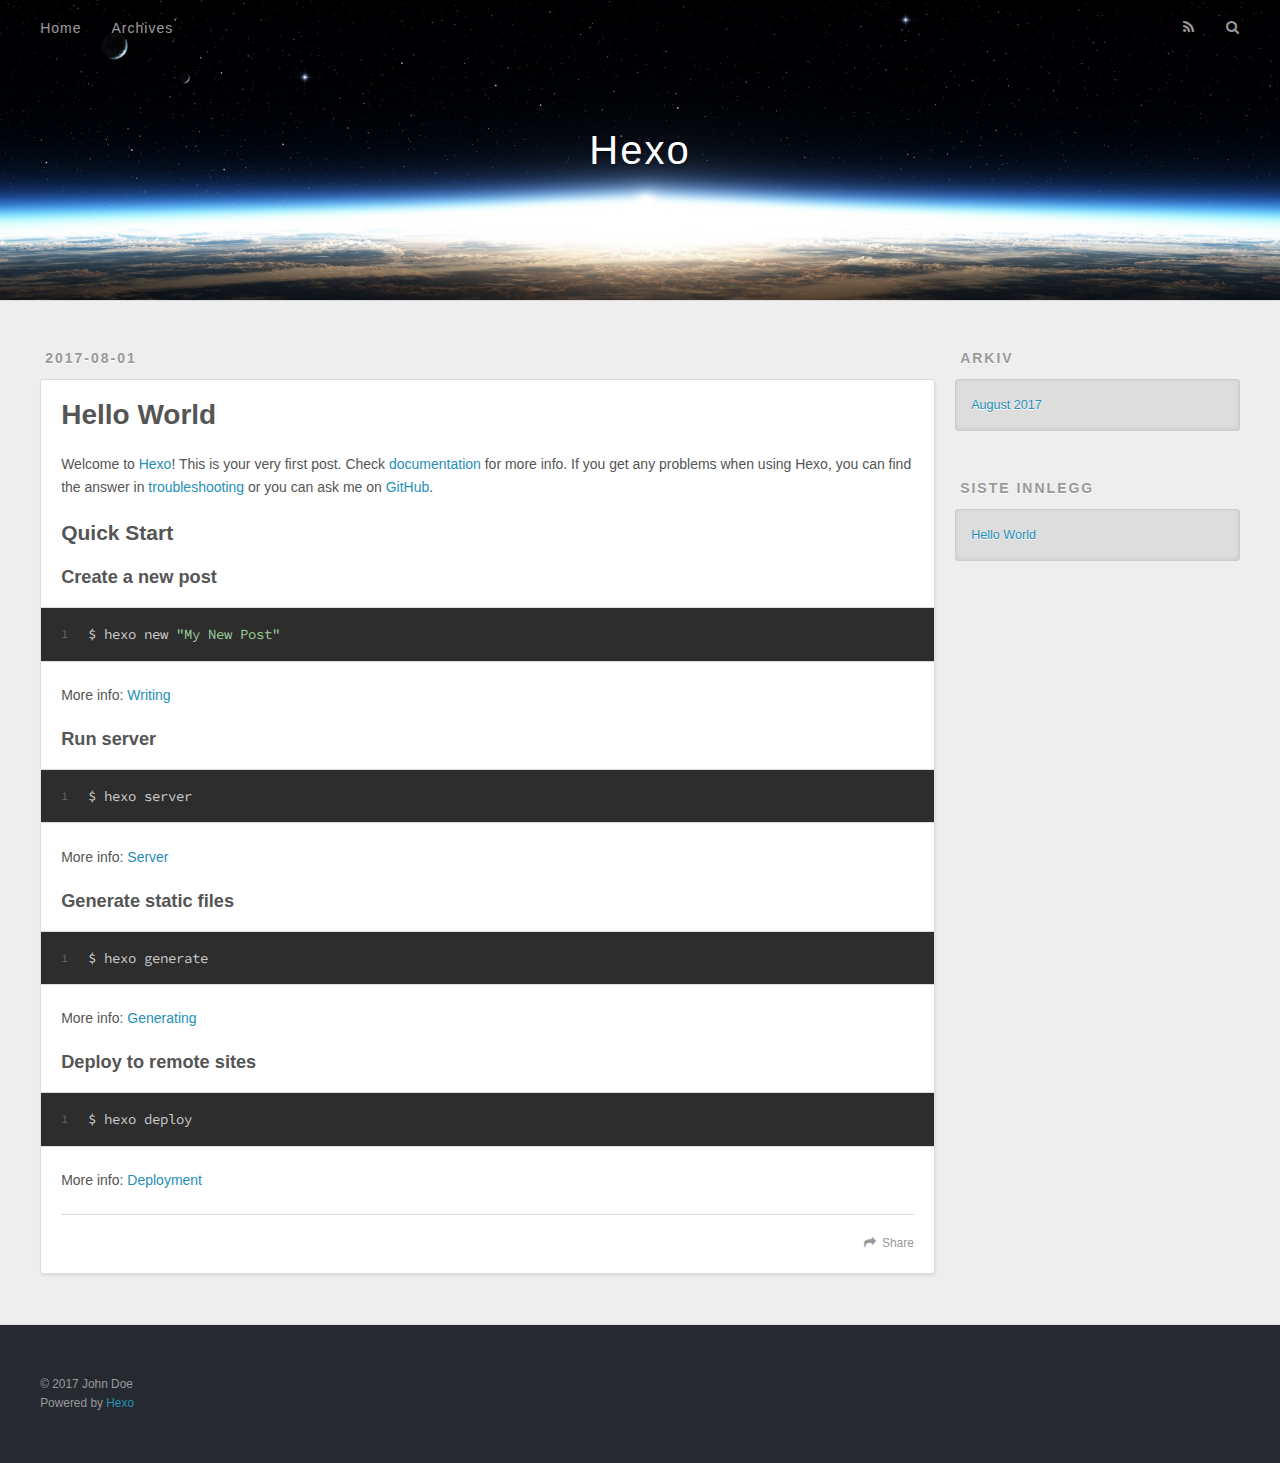
<file: index.html>
<!DOCTYPE html>
<html>
<head>
  <meta charset="utf-8">
  
  <title>Hexo</title>
  <meta name="viewport" content="width=device-width, initial-scale=1, maximum-scale=1">
  <meta property="og:type" content="website">
<meta property="og:title" content="Hexo">
<meta property="og:url" content="https://zhangfan12.github.io/myHomePage/index.html">
<meta property="og:site_name" content="Hexo">
<meta name="twitter:card" content="summary">
<meta name="twitter:title" content="Hexo">
  
    <link rel="alternate" href="/atom.xml" title="Hexo" type="application/atom+xml">
  
  
    <link rel="icon" href="/favicon.png">
  
  
    <link href="//fonts.googleapis.com/css?family=Source+Code+Pro" rel="stylesheet" type="text/css">
  
  <link rel="stylesheet" href="/css/style.css">
  

</head>

<body>
  <div id="container">
    <div id="wrap">
      <header id="header">
  <div id="banner"></div>
  <div id="header-outer" class="outer">
    <div id="header-title" class="inner">
      <h1 id="logo-wrap">
        <a href="/" id="logo">Hexo</a>
      </h1>
      
    </div>
    <div id="header-inner" class="inner">
      <nav id="main-nav">
        <a id="main-nav-toggle" class="nav-icon"></a>
        
          <a class="main-nav-link" href="/">Home</a>
        
          <a class="main-nav-link" href="/archives">Archives</a>
        
      </nav>
      <nav id="sub-nav">
        
          <a id="nav-rss-link" class="nav-icon" href="/atom.xml" title="RSS Feed"></a>
        
        <a id="nav-search-btn" class="nav-icon" title="Søk"></a>
      </nav>
      <div id="search-form-wrap">
        <form action="//google.com/search" method="get" accept-charset="UTF-8" class="search-form"><input type="search" name="q" class="search-form-input" placeholder="Search"><button type="submit" class="search-form-submit">&#xF002;</button><input type="hidden" name="sitesearch" value="https://zhangfan12.github.io/myHomePage"></form>
      </div>
    </div>
  </div>
</header>
      <div class="outer">
        <section id="main">
  
    <article id="post-hello-world" class="article article-type-post" itemscope itemprop="blogPost">
  <div class="article-meta">
    <a href="/2017/08/01/hello-world/" class="article-date">
  <time datetime="2017-08-01T09:31:12.918Z" itemprop="datePublished">2017-08-01</time>
</a>
    
  </div>
  <div class="article-inner">
    
    
      <header class="article-header">
        
  
    <h1 itemprop="name">
      <a class="article-title" href="/2017/08/01/hello-world/">Hello World</a>
    </h1>
  

      </header>
    
    <div class="article-entry" itemprop="articleBody">
      
        <p>Welcome to <a href="https://hexo.io/" target="_blank" rel="external">Hexo</a>! This is your very first post. Check <a href="https://hexo.io/docs/" target="_blank" rel="external">documentation</a> for more info. If you get any problems when using Hexo, you can find the answer in <a href="https://hexo.io/docs/troubleshooting.html" target="_blank" rel="external">troubleshooting</a> or you can ask me on <a href="https://github.com/hexojs/hexo/issues" target="_blank" rel="external">GitHub</a>.</p>
<h2 id="Quick-Start"><a href="#Quick-Start" class="headerlink" title="Quick Start"></a>Quick Start</h2><h3 id="Create-a-new-post"><a href="#Create-a-new-post" class="headerlink" title="Create a new post"></a>Create a new post</h3><figure class="highlight bash"><table><tr><td class="gutter"><pre><div class="line">1</div></pre></td><td class="code"><pre><div class="line">$ hexo new <span class="string">"My New Post"</span></div></pre></td></tr></table></figure>
<p>More info: <a href="https://hexo.io/docs/writing.html" target="_blank" rel="external">Writing</a></p>
<h3 id="Run-server"><a href="#Run-server" class="headerlink" title="Run server"></a>Run server</h3><figure class="highlight bash"><table><tr><td class="gutter"><pre><div class="line">1</div></pre></td><td class="code"><pre><div class="line">$ hexo server</div></pre></td></tr></table></figure>
<p>More info: <a href="https://hexo.io/docs/server.html" target="_blank" rel="external">Server</a></p>
<h3 id="Generate-static-files"><a href="#Generate-static-files" class="headerlink" title="Generate static files"></a>Generate static files</h3><figure class="highlight bash"><table><tr><td class="gutter"><pre><div class="line">1</div></pre></td><td class="code"><pre><div class="line">$ hexo generate</div></pre></td></tr></table></figure>
<p>More info: <a href="https://hexo.io/docs/generating.html" target="_blank" rel="external">Generating</a></p>
<h3 id="Deploy-to-remote-sites"><a href="#Deploy-to-remote-sites" class="headerlink" title="Deploy to remote sites"></a>Deploy to remote sites</h3><figure class="highlight bash"><table><tr><td class="gutter"><pre><div class="line">1</div></pre></td><td class="code"><pre><div class="line">$ hexo deploy</div></pre></td></tr></table></figure>
<p>More info: <a href="https://hexo.io/docs/deployment.html" target="_blank" rel="external">Deployment</a></p>

      
    </div>
    <footer class="article-footer">
      <a data-url="https://zhangfan12.github.io/myHomePage/2017/08/01/hello-world/" data-id="cj5tdzfcc0000r0m8jc2j3sjh" class="article-share-link">Share</a>
      
      
    </footer>
  </div>
  
</article>


  

</section>
        
          <aside id="sidebar">
  
    

  
    

  
    
  
    
  <div class="widget-wrap">
    <h3 class="widget-title">Arkiv</h3>
    <div class="widget">
      <ul class="archive-list"><li class="archive-list-item"><a class="archive-list-link" href="/archives/2017/08/">August 2017</a></li></ul>
    </div>
  </div>


  
    
  <div class="widget-wrap">
    <h3 class="widget-title">Siste innlegg</h3>
    <div class="widget">
      <ul>
        
          <li>
            <a href="/2017/08/01/hello-world/">Hello World</a>
          </li>
        
      </ul>
    </div>
  </div>

  
</aside>
        
      </div>
      <footer id="footer">
  
  <div class="outer">
    <div id="footer-info" class="inner">
      &copy; 2017 John Doe<br>
      Powered by <a href="http://hexo.io/" target="_blank">Hexo</a>
    </div>
  </div>
</footer>
    </div>
    <nav id="mobile-nav">
  
    <a href="/" class="mobile-nav-link">Home</a>
  
    <a href="/archives" class="mobile-nav-link">Archives</a>
  
</nav>
    

<script src="//ajax.googleapis.com/ajax/libs/jquery/2.0.3/jquery.min.js"></script>


  <link rel="stylesheet" href="/fancybox/jquery.fancybox.css">
  <script src="/fancybox/jquery.fancybox.pack.js"></script>


<script src="/js/script.js"></script>

  </div>
</body>
</html>
</file>
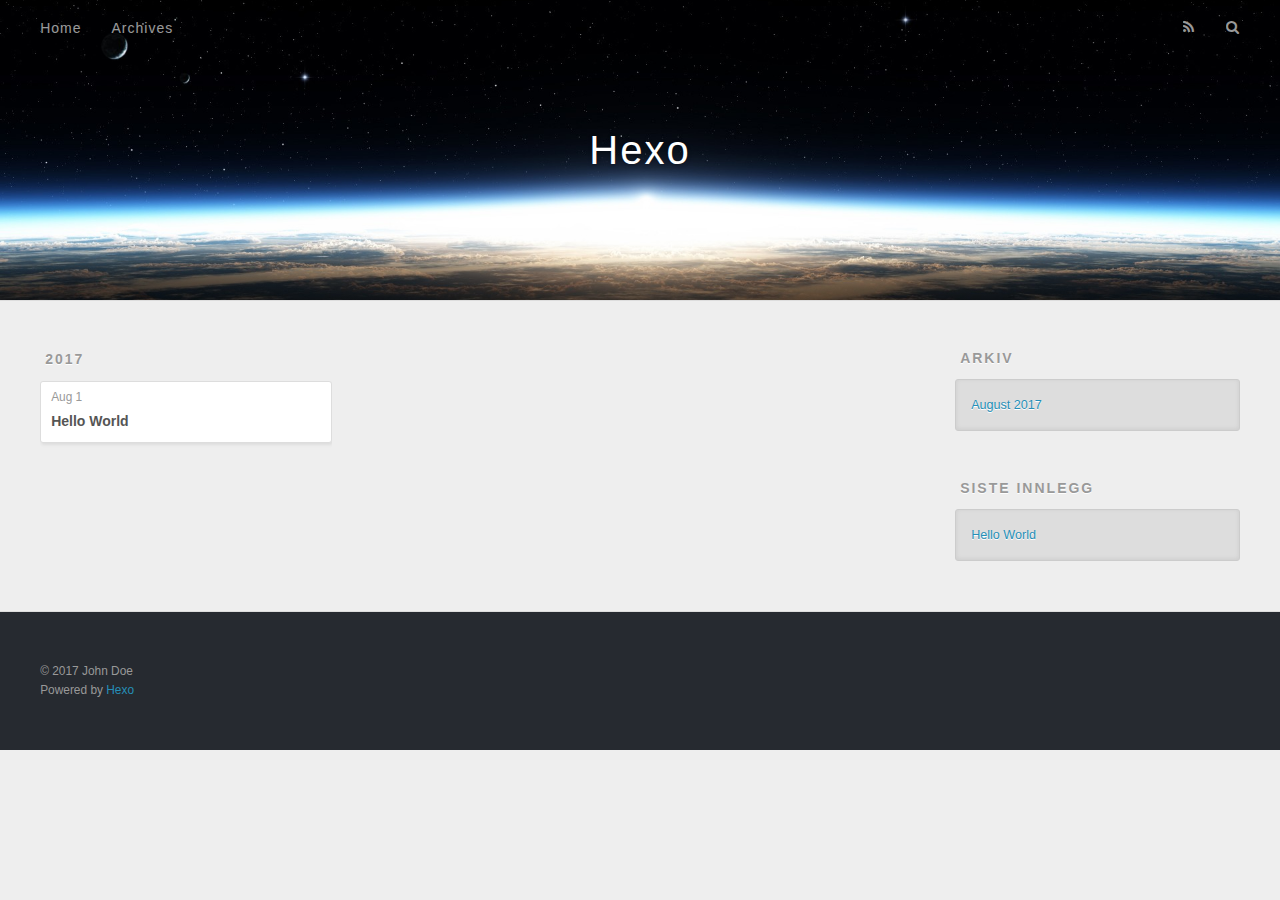
<file: archives/index.html>
<!DOCTYPE html>
<html>
<head>
  <meta charset="utf-8">
  
  <title>Arkiv | Hexo</title>
  <meta name="viewport" content="width=device-width, initial-scale=1, maximum-scale=1">
  <meta property="og:type" content="website">
<meta property="og:title" content="Hexo">
<meta property="og:url" content="https://zhangfan12.github.io/myHomePage/archives/index.html">
<meta property="og:site_name" content="Hexo">
<meta name="twitter:card" content="summary">
<meta name="twitter:title" content="Hexo">
  
    <link rel="alternate" href="/atom.xml" title="Hexo" type="application/atom+xml">
  
  
    <link rel="icon" href="/favicon.png">
  
  
    <link href="//fonts.googleapis.com/css?family=Source+Code+Pro" rel="stylesheet" type="text/css">
  
  <link rel="stylesheet" href="/css/style.css">
  

</head>

<body>
  <div id="container">
    <div id="wrap">
      <header id="header">
  <div id="banner"></div>
  <div id="header-outer" class="outer">
    <div id="header-title" class="inner">
      <h1 id="logo-wrap">
        <a href="/" id="logo">Hexo</a>
      </h1>
      
    </div>
    <div id="header-inner" class="inner">
      <nav id="main-nav">
        <a id="main-nav-toggle" class="nav-icon"></a>
        
          <a class="main-nav-link" href="/">Home</a>
        
          <a class="main-nav-link" href="/archives">Archives</a>
        
      </nav>
      <nav id="sub-nav">
        
          <a id="nav-rss-link" class="nav-icon" href="/atom.xml" title="RSS Feed"></a>
        
        <a id="nav-search-btn" class="nav-icon" title="Søk"></a>
      </nav>
      <div id="search-form-wrap">
        <form action="//google.com/search" method="get" accept-charset="UTF-8" class="search-form"><input type="search" name="q" class="search-form-input" placeholder="Search"><button type="submit" class="search-form-submit">&#xF002;</button><input type="hidden" name="sitesearch" value="https://zhangfan12.github.io/myHomePage"></form>
      </div>
    </div>
  </div>
</header>
      <div class="outer">
        <section id="main">
  
  
    
    
      
      
      <section class="archives-wrap">
        <div class="archive-year-wrap">
          <a href="/archives/2017" class="archive-year">2017</a>
        </div>
        <div class="archives">
    
    <article class="archive-article archive-type-post">
  <div class="archive-article-inner">
    <header class="archive-article-header">
      <a href="/2017/08/01/hello-world/" class="archive-article-date">
  <time datetime="2017-08-01T09:31:12.918Z" itemprop="datePublished">Aug 1</time>
</a>
      
  
    <h1 itemprop="name">
      <a class="archive-article-title" href="/2017/08/01/hello-world/">Hello World</a>
    </h1>
  

    </header>
  </div>
</article>
  
  
    </div></section>
  

</section>
        
          <aside id="sidebar">
  
    

  
    

  
    
  
    
  <div class="widget-wrap">
    <h3 class="widget-title">Arkiv</h3>
    <div class="widget">
      <ul class="archive-list"><li class="archive-list-item"><a class="archive-list-link" href="/archives/2017/08/">August 2017</a></li></ul>
    </div>
  </div>


  
    
  <div class="widget-wrap">
    <h3 class="widget-title">Siste innlegg</h3>
    <div class="widget">
      <ul>
        
          <li>
            <a href="/2017/08/01/hello-world/">Hello World</a>
          </li>
        
      </ul>
    </div>
  </div>

  
</aside>
        
      </div>
      <footer id="footer">
  
  <div class="outer">
    <div id="footer-info" class="inner">
      &copy; 2017 John Doe<br>
      Powered by <a href="http://hexo.io/" target="_blank">Hexo</a>
    </div>
  </div>
</footer>
    </div>
    <nav id="mobile-nav">
  
    <a href="/" class="mobile-nav-link">Home</a>
  
    <a href="/archives" class="mobile-nav-link">Archives</a>
  
</nav>
    

<script src="//ajax.googleapis.com/ajax/libs/jquery/2.0.3/jquery.min.js"></script>


  <link rel="stylesheet" href="/fancybox/jquery.fancybox.css">
  <script src="/fancybox/jquery.fancybox.pack.js"></script>


<script src="/js/script.js"></script>

  </div>
</body>
</html>
</file>
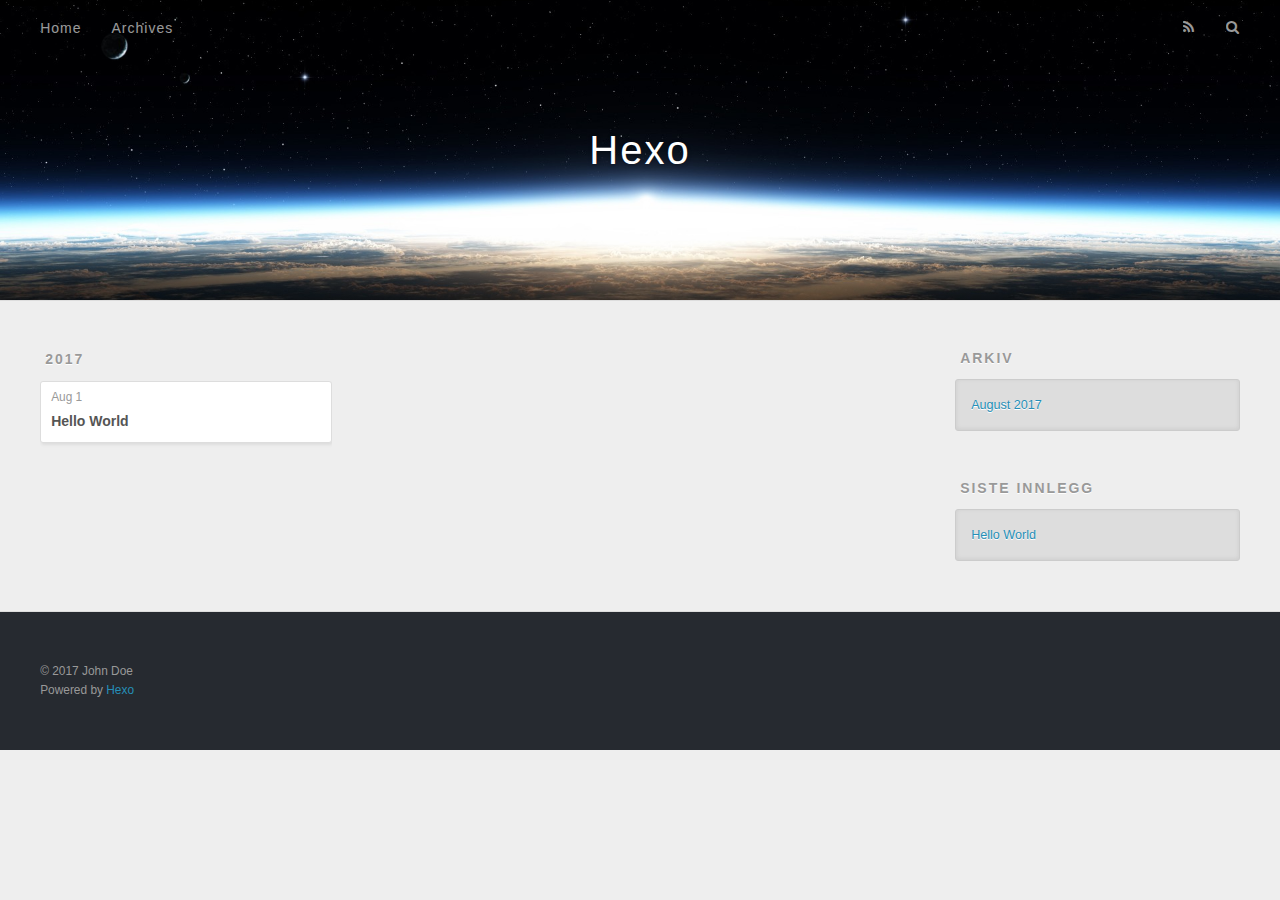
<file: archives/2017/index.html>
<!DOCTYPE html>
<html>
<head>
  <meta charset="utf-8">
  
  <title>Arkiv: 2017 | Hexo</title>
  <meta name="viewport" content="width=device-width, initial-scale=1, maximum-scale=1">
  <meta property="og:type" content="website">
<meta property="og:title" content="Hexo">
<meta property="og:url" content="https://zhangfan12.github.io/myHomePage/archives/2017/index.html">
<meta property="og:site_name" content="Hexo">
<meta name="twitter:card" content="summary">
<meta name="twitter:title" content="Hexo">
  
    <link rel="alternate" href="/atom.xml" title="Hexo" type="application/atom+xml">
  
  
    <link rel="icon" href="/favicon.png">
  
  
    <link href="//fonts.googleapis.com/css?family=Source+Code+Pro" rel="stylesheet" type="text/css">
  
  <link rel="stylesheet" href="/css/style.css">
  

</head>

<body>
  <div id="container">
    <div id="wrap">
      <header id="header">
  <div id="banner"></div>
  <div id="header-outer" class="outer">
    <div id="header-title" class="inner">
      <h1 id="logo-wrap">
        <a href="/" id="logo">Hexo</a>
      </h1>
      
    </div>
    <div id="header-inner" class="inner">
      <nav id="main-nav">
        <a id="main-nav-toggle" class="nav-icon"></a>
        
          <a class="main-nav-link" href="/">Home</a>
        
          <a class="main-nav-link" href="/archives">Archives</a>
        
      </nav>
      <nav id="sub-nav">
        
          <a id="nav-rss-link" class="nav-icon" href="/atom.xml" title="RSS Feed"></a>
        
        <a id="nav-search-btn" class="nav-icon" title="Søk"></a>
      </nav>
      <div id="search-form-wrap">
        <form action="//google.com/search" method="get" accept-charset="UTF-8" class="search-form"><input type="search" name="q" class="search-form-input" placeholder="Search"><button type="submit" class="search-form-submit">&#xF002;</button><input type="hidden" name="sitesearch" value="https://zhangfan12.github.io/myHomePage"></form>
      </div>
    </div>
  </div>
</header>
      <div class="outer">
        <section id="main">
  
  
    
    
      
      
      <section class="archives-wrap">
        <div class="archive-year-wrap">
          <a href="/archives/2017" class="archive-year">2017</a>
        </div>
        <div class="archives">
    
    <article class="archive-article archive-type-post">
  <div class="archive-article-inner">
    <header class="archive-article-header">
      <a href="/2017/08/01/hello-world/" class="archive-article-date">
  <time datetime="2017-08-01T09:31:12.918Z" itemprop="datePublished">Aug 1</time>
</a>
      
  
    <h1 itemprop="name">
      <a class="archive-article-title" href="/2017/08/01/hello-world/">Hello World</a>
    </h1>
  

    </header>
  </div>
</article>
  
  
    </div></section>
  

</section>
        
          <aside id="sidebar">
  
    

  
    

  
    
  
    
  <div class="widget-wrap">
    <h3 class="widget-title">Arkiv</h3>
    <div class="widget">
      <ul class="archive-list"><li class="archive-list-item"><a class="archive-list-link" href="/archives/2017/08/">August 2017</a></li></ul>
    </div>
  </div>


  
    
  <div class="widget-wrap">
    <h3 class="widget-title">Siste innlegg</h3>
    <div class="widget">
      <ul>
        
          <li>
            <a href="/2017/08/01/hello-world/">Hello World</a>
          </li>
        
      </ul>
    </div>
  </div>

  
</aside>
        
      </div>
      <footer id="footer">
  
  <div class="outer">
    <div id="footer-info" class="inner">
      &copy; 2017 John Doe<br>
      Powered by <a href="http://hexo.io/" target="_blank">Hexo</a>
    </div>
  </div>
</footer>
    </div>
    <nav id="mobile-nav">
  
    <a href="/" class="mobile-nav-link">Home</a>
  
    <a href="/archives" class="mobile-nav-link">Archives</a>
  
</nav>
    

<script src="//ajax.googleapis.com/ajax/libs/jquery/2.0.3/jquery.min.js"></script>


  <link rel="stylesheet" href="/fancybox/jquery.fancybox.css">
  <script src="/fancybox/jquery.fancybox.pack.js"></script>


<script src="/js/script.js"></script>

  </div>
</body>
</html>
</file>
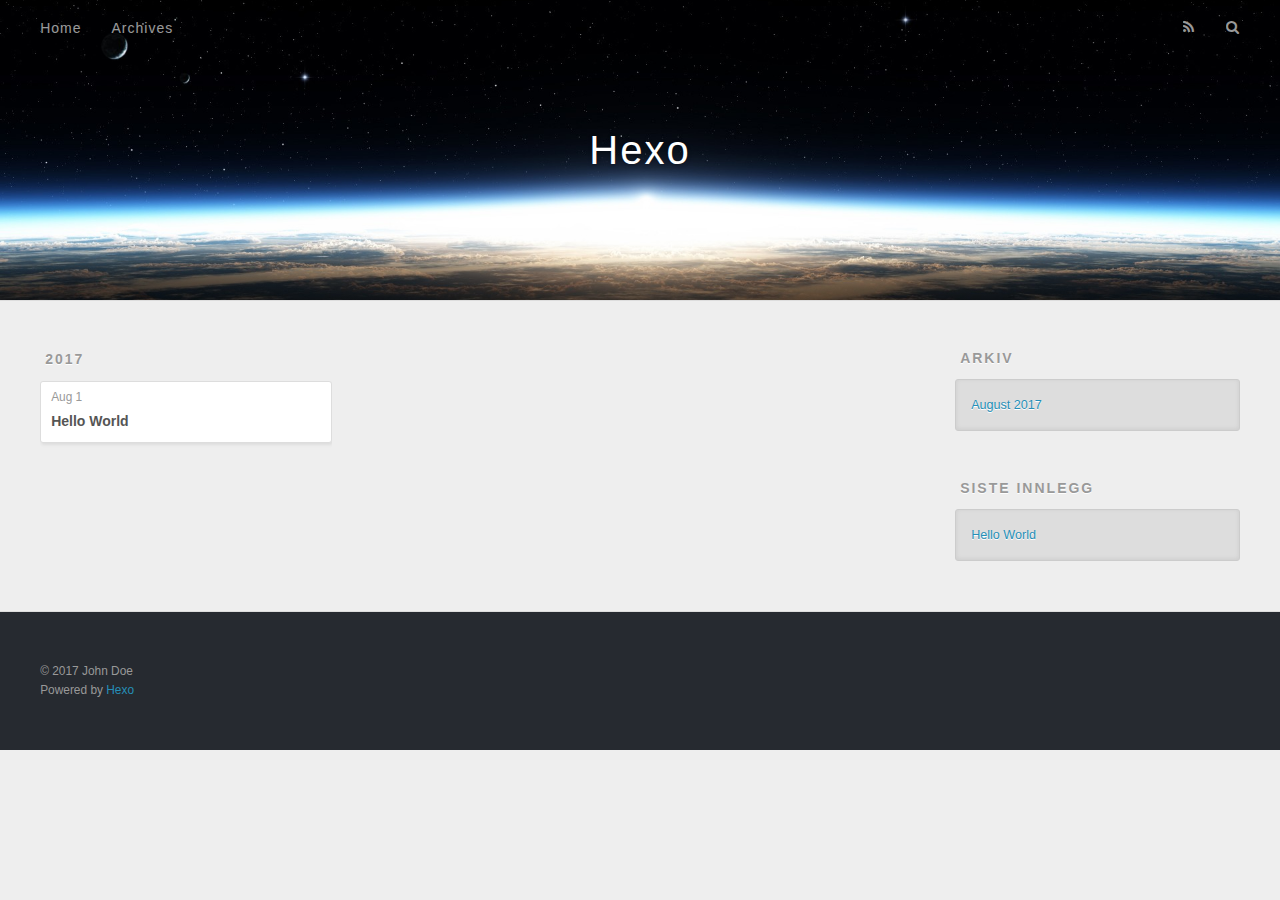
<file: archives/2017/08/index.html>
<!DOCTYPE html>
<html>
<head>
  <meta charset="utf-8">
  
  <title>Arkiv: 2017/8 | Hexo</title>
  <meta name="viewport" content="width=device-width, initial-scale=1, maximum-scale=1">
  <meta property="og:type" content="website">
<meta property="og:title" content="Hexo">
<meta property="og:url" content="https://zhangfan12.github.io/myHomePage/archives/2017/08/index.html">
<meta property="og:site_name" content="Hexo">
<meta name="twitter:card" content="summary">
<meta name="twitter:title" content="Hexo">
  
    <link rel="alternate" href="/atom.xml" title="Hexo" type="application/atom+xml">
  
  
    <link rel="icon" href="/favicon.png">
  
  
    <link href="//fonts.googleapis.com/css?family=Source+Code+Pro" rel="stylesheet" type="text/css">
  
  <link rel="stylesheet" href="/css/style.css">
  

</head>

<body>
  <div id="container">
    <div id="wrap">
      <header id="header">
  <div id="banner"></div>
  <div id="header-outer" class="outer">
    <div id="header-title" class="inner">
      <h1 id="logo-wrap">
        <a href="/" id="logo">Hexo</a>
      </h1>
      
    </div>
    <div id="header-inner" class="inner">
      <nav id="main-nav">
        <a id="main-nav-toggle" class="nav-icon"></a>
        
          <a class="main-nav-link" href="/">Home</a>
        
          <a class="main-nav-link" href="/archives">Archives</a>
        
      </nav>
      <nav id="sub-nav">
        
          <a id="nav-rss-link" class="nav-icon" href="/atom.xml" title="RSS Feed"></a>
        
        <a id="nav-search-btn" class="nav-icon" title="Søk"></a>
      </nav>
      <div id="search-form-wrap">
        <form action="//google.com/search" method="get" accept-charset="UTF-8" class="search-form"><input type="search" name="q" class="search-form-input" placeholder="Search"><button type="submit" class="search-form-submit">&#xF002;</button><input type="hidden" name="sitesearch" value="https://zhangfan12.github.io/myHomePage"></form>
      </div>
    </div>
  </div>
</header>
      <div class="outer">
        <section id="main">
  
  
    
    
      
      
      <section class="archives-wrap">
        <div class="archive-year-wrap">
          <a href="/archives/2017" class="archive-year">2017</a>
        </div>
        <div class="archives">
    
    <article class="archive-article archive-type-post">
  <div class="archive-article-inner">
    <header class="archive-article-header">
      <a href="/2017/08/01/hello-world/" class="archive-article-date">
  <time datetime="2017-08-01T09:31:12.918Z" itemprop="datePublished">Aug 1</time>
</a>
      
  
    <h1 itemprop="name">
      <a class="archive-article-title" href="/2017/08/01/hello-world/">Hello World</a>
    </h1>
  

    </header>
  </div>
</article>
  
  
    </div></section>
  

</section>
        
          <aside id="sidebar">
  
    

  
    

  
    
  
    
  <div class="widget-wrap">
    <h3 class="widget-title">Arkiv</h3>
    <div class="widget">
      <ul class="archive-list"><li class="archive-list-item"><a class="archive-list-link" href="/archives/2017/08/">August 2017</a></li></ul>
    </div>
  </div>


  
    
  <div class="widget-wrap">
    <h3 class="widget-title">Siste innlegg</h3>
    <div class="widget">
      <ul>
        
          <li>
            <a href="/2017/08/01/hello-world/">Hello World</a>
          </li>
        
      </ul>
    </div>
  </div>

  
</aside>
        
      </div>
      <footer id="footer">
  
  <div class="outer">
    <div id="footer-info" class="inner">
      &copy; 2017 John Doe<br>
      Powered by <a href="http://hexo.io/" target="_blank">Hexo</a>
    </div>
  </div>
</footer>
    </div>
    <nav id="mobile-nav">
  
    <a href="/" class="mobile-nav-link">Home</a>
  
    <a href="/archives" class="mobile-nav-link">Archives</a>
  
</nav>
    

<script src="//ajax.googleapis.com/ajax/libs/jquery/2.0.3/jquery.min.js"></script>


  <link rel="stylesheet" href="/fancybox/jquery.fancybox.css">
  <script src="/fancybox/jquery.fancybox.pack.js"></script>


<script src="/js/script.js"></script>

  </div>
</body>
</html>
</file>
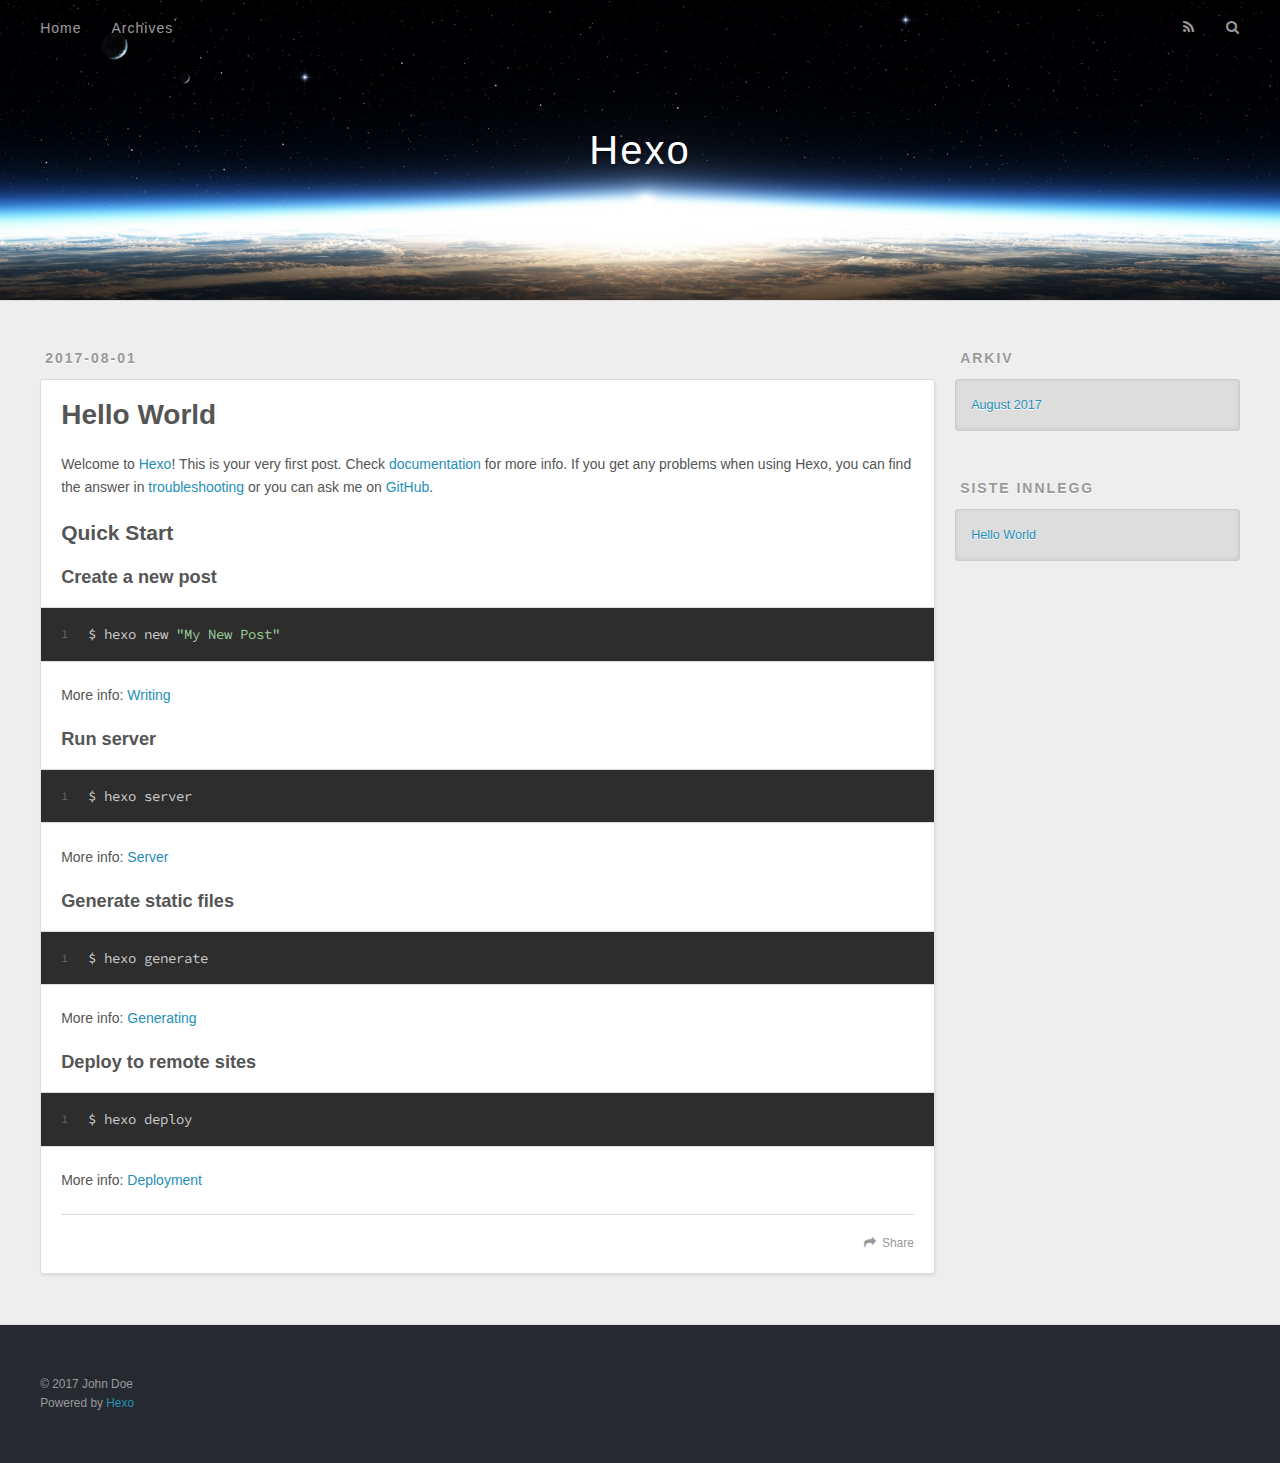
<file: 2017/08/01/hello-world/index.html>
<!DOCTYPE html>
<html>
<head>
  <meta charset="utf-8">
  
  <title>Hello World | Hexo</title>
  <meta name="viewport" content="width=device-width, initial-scale=1, maximum-scale=1">
  <meta name="description" content="Welcome to Hexo! This is your very first post. Check documentation for more info. If you get any problems when using Hexo, you can find the answer in troubleshooting or you can ask me on GitHub. Quick">
<meta property="og:type" content="article">
<meta property="og:title" content="Hello World">
<meta property="og:url" content="https://zhangfan12.github.io/myHomePage/2017/08/01/hello-world/index.html">
<meta property="og:site_name" content="Hexo">
<meta property="og:description" content="Welcome to Hexo! This is your very first post. Check documentation for more info. If you get any problems when using Hexo, you can find the answer in troubleshooting or you can ask me on GitHub. Quick">
<meta property="og:updated_time" content="2017-08-01T09:31:12.918Z">
<meta name="twitter:card" content="summary">
<meta name="twitter:title" content="Hello World">
<meta name="twitter:description" content="Welcome to Hexo! This is your very first post. Check documentation for more info. If you get any problems when using Hexo, you can find the answer in troubleshooting or you can ask me on GitHub. Quick">
  
    <link rel="alternate" href="/atom.xml" title="Hexo" type="application/atom+xml">
  
  
    <link rel="icon" href="/favicon.png">
  
  
    <link href="//fonts.googleapis.com/css?family=Source+Code+Pro" rel="stylesheet" type="text/css">
  
  <link rel="stylesheet" href="/css/style.css">
  

</head>

<body>
  <div id="container">
    <div id="wrap">
      <header id="header">
  <div id="banner"></div>
  <div id="header-outer" class="outer">
    <div id="header-title" class="inner">
      <h1 id="logo-wrap">
        <a href="/" id="logo">Hexo</a>
      </h1>
      
    </div>
    <div id="header-inner" class="inner">
      <nav id="main-nav">
        <a id="main-nav-toggle" class="nav-icon"></a>
        
          <a class="main-nav-link" href="/">Home</a>
        
          <a class="main-nav-link" href="/archives">Archives</a>
        
      </nav>
      <nav id="sub-nav">
        
          <a id="nav-rss-link" class="nav-icon" href="/atom.xml" title="RSS Feed"></a>
        
        <a id="nav-search-btn" class="nav-icon" title="Søk"></a>
      </nav>
      <div id="search-form-wrap">
        <form action="//google.com/search" method="get" accept-charset="UTF-8" class="search-form"><input type="search" name="q" class="search-form-input" placeholder="Search"><button type="submit" class="search-form-submit">&#xF002;</button><input type="hidden" name="sitesearch" value="https://zhangfan12.github.io/myHomePage"></form>
      </div>
    </div>
  </div>
</header>
      <div class="outer">
        <section id="main"><article id="post-hello-world" class="article article-type-post" itemscope itemprop="blogPost">
  <div class="article-meta">
    <a href="/2017/08/01/hello-world/" class="article-date">
  <time datetime="2017-08-01T09:31:12.918Z" itemprop="datePublished">2017-08-01</time>
</a>
    
  </div>
  <div class="article-inner">
    
    
      <header class="article-header">
        
  
    <h1 class="article-title" itemprop="name">
      Hello World
    </h1>
  

      </header>
    
    <div class="article-entry" itemprop="articleBody">
      
        <p>Welcome to <a href="https://hexo.io/" target="_blank" rel="external">Hexo</a>! This is your very first post. Check <a href="https://hexo.io/docs/" target="_blank" rel="external">documentation</a> for more info. If you get any problems when using Hexo, you can find the answer in <a href="https://hexo.io/docs/troubleshooting.html" target="_blank" rel="external">troubleshooting</a> or you can ask me on <a href="https://github.com/hexojs/hexo/issues" target="_blank" rel="external">GitHub</a>.</p>
<h2 id="Quick-Start"><a href="#Quick-Start" class="headerlink" title="Quick Start"></a>Quick Start</h2><h3 id="Create-a-new-post"><a href="#Create-a-new-post" class="headerlink" title="Create a new post"></a>Create a new post</h3><figure class="highlight bash"><table><tr><td class="gutter"><pre><div class="line">1</div></pre></td><td class="code"><pre><div class="line">$ hexo new <span class="string">"My New Post"</span></div></pre></td></tr></table></figure>
<p>More info: <a href="https://hexo.io/docs/writing.html" target="_blank" rel="external">Writing</a></p>
<h3 id="Run-server"><a href="#Run-server" class="headerlink" title="Run server"></a>Run server</h3><figure class="highlight bash"><table><tr><td class="gutter"><pre><div class="line">1</div></pre></td><td class="code"><pre><div class="line">$ hexo server</div></pre></td></tr></table></figure>
<p>More info: <a href="https://hexo.io/docs/server.html" target="_blank" rel="external">Server</a></p>
<h3 id="Generate-static-files"><a href="#Generate-static-files" class="headerlink" title="Generate static files"></a>Generate static files</h3><figure class="highlight bash"><table><tr><td class="gutter"><pre><div class="line">1</div></pre></td><td class="code"><pre><div class="line">$ hexo generate</div></pre></td></tr></table></figure>
<p>More info: <a href="https://hexo.io/docs/generating.html" target="_blank" rel="external">Generating</a></p>
<h3 id="Deploy-to-remote-sites"><a href="#Deploy-to-remote-sites" class="headerlink" title="Deploy to remote sites"></a>Deploy to remote sites</h3><figure class="highlight bash"><table><tr><td class="gutter"><pre><div class="line">1</div></pre></td><td class="code"><pre><div class="line">$ hexo deploy</div></pre></td></tr></table></figure>
<p>More info: <a href="https://hexo.io/docs/deployment.html" target="_blank" rel="external">Deployment</a></p>

      
    </div>
    <footer class="article-footer">
      <a data-url="https://zhangfan12.github.io/myHomePage/2017/08/01/hello-world/" data-id="cj5tdzfcc0000r0m8jc2j3sjh" class="article-share-link">Share</a>
      
      
    </footer>
  </div>
  
    
  
</article>

</section>
        
          <aside id="sidebar">
  
    

  
    

  
    
  
    
  <div class="widget-wrap">
    <h3 class="widget-title">Arkiv</h3>
    <div class="widget">
      <ul class="archive-list"><li class="archive-list-item"><a class="archive-list-link" href="/archives/2017/08/">August 2017</a></li></ul>
    </div>
  </div>


  
    
  <div class="widget-wrap">
    <h3 class="widget-title">Siste innlegg</h3>
    <div class="widget">
      <ul>
        
          <li>
            <a href="/2017/08/01/hello-world/">Hello World</a>
          </li>
        
      </ul>
    </div>
  </div>

  
</aside>
        
      </div>
      <footer id="footer">
  
  <div class="outer">
    <div id="footer-info" class="inner">
      &copy; 2017 John Doe<br>
      Powered by <a href="http://hexo.io/" target="_blank">Hexo</a>
    </div>
  </div>
</footer>
    </div>
    <nav id="mobile-nav">
  
    <a href="/" class="mobile-nav-link">Home</a>
  
    <a href="/archives" class="mobile-nav-link">Archives</a>
  
</nav>
    

<script src="//ajax.googleapis.com/ajax/libs/jquery/2.0.3/jquery.min.js"></script>


  <link rel="stylesheet" href="/fancybox/jquery.fancybox.css">
  <script src="/fancybox/jquery.fancybox.pack.js"></script>


<script src="/js/script.js"></script>

  </div>
</body>
</html>
</file>
<file: css/style.css>
body {
  width: 100%;
}
body:before,
body:after {
  content: "";
  display: table;
}
body:after {
  clear: both;
}
html,
body,
div,
span,
applet,
object,
iframe,
h1,
h2,
h3,
h4,
h5,
h6,
p,
blockquote,
pre,
a,
abbr,
acronym,
address,
big,
cite,
code,
del,
dfn,
em,
img,
ins,
kbd,
q,
s,
samp,
small,
strike,
strong,
sub,
sup,
tt,
var,
dl,
dt,
dd,
ol,
ul,
li,
fieldset,
form,
label,
legend,
table,
caption,
tbody,
tfoot,
thead,
tr,
th,
td {
  margin: 0;
  padding: 0;
  border: 0;
  outline: 0;
  font-weight: inherit;
  font-style: inherit;
  font-family: inherit;
  font-size: 100%;
  vertical-align: baseline;
}
body {
  line-height: 1;
  color: #000;
  background: #fff;
}
ol,
ul {
  list-style: none;
}
table {
  border-collapse: separate;
  border-spacing: 0;
  vertical-align: middle;
}
caption,
th,
td {
  text-align: left;
  font-weight: normal;
  vertical-align: middle;
}
a img {
  border: none;
}
input,
button {
  margin: 0;
  padding: 0;
}
input::-moz-focus-inner,
button::-moz-focus-inner {
  border: 0;
  padding: 0;
}
@font-face {
  font-family: FontAwesome;
  font-style: normal;
  font-weight: normal;
  src: url("fonts/fontawesome-webfont.eot?v=#4.0.3");
  src: url("fonts/fontawesome-webfont.eot?#iefix&v=#4.0.3") format("embedded-opentype"), url("fonts/fontawesome-webfont.woff?v=#4.0.3") format("woff"), url("fonts/fontawesome-webfont.ttf?v=#4.0.3") format("truetype"), url("fonts/fontawesome-webfont.svg#fontawesomeregular?v=#4.0.3") format("svg");
}
html,
body,
#container {
  height: 100%;
}
body {
  background: #eee;
  font: 14px "Helvetica Neue", Helvetica, Arial, sans-serif;
  -webkit-text-size-adjust: 100%;
}
.outer {
  max-width: 1220px;
  margin: 0 auto;
  padding: 0 20px;
}
.outer:before,
.outer:after {
  content: "";
  display: table;
}
.outer:after {
  clear: both;
}
.inner {
  display: inline;
  float: left;
  width: 98.33333333333333%;
  margin: 0 0.833333333333333%;
}
.left,
.alignleft {
  float: left;
}
.right,
.alignright {
  float: right;
}
.clear {
  clear: both;
}
#container {
  position: relative;
}
.mobile-nav-on {
  overflow: hidden;
}
#wrap {
  height: 100%;
  width: 100%;
  position: absolute;
  top: 0;
  left: 0;
  -webkit-transition: 0.2s ease-out;
  -moz-transition: 0.2s ease-out;
  -ms-transition: 0.2s ease-out;
  transition: 0.2s ease-out;
  z-index: 1;
  background: #eee;
}
.mobile-nav-on #wrap {
  left: 280px;
}
@media screen and (min-width: 768px) {
  #main {
    display: inline;
    float: left;
    width: 73.33333333333333%;
    margin: 0 0.833333333333333%;
  }
}
.article-date,
.article-category-link,
.archive-year,
.widget-title {
  text-decoration: none;
  text-transform: uppercase;
  letter-spacing: 2px;
  color: #999;
  margin-bottom: 1em;
  margin-left: 5px;
  line-height: 1em;
  text-shadow: 0 1px #fff;
  font-weight: bold;
}
.article-inner,
.archive-article-inner {
  background: #fff;
  -webkit-box-shadow: 1px 2px 3px #ddd;
  box-shadow: 1px 2px 3px #ddd;
  border: 1px solid #ddd;
  border-radius: 3px;
}
.article-entry h1,
.widget h1 {
  font-size: 2em;
}
.article-entry h2,
.widget h2 {
  font-size: 1.5em;
}
.article-entry h3,
.widget h3 {
  font-size: 1.3em;
}
.article-entry h4,
.widget h4 {
  font-size: 1.2em;
}
.article-entry h5,
.widget h5 {
  font-size: 1em;
}
.article-entry h6,
.widget h6 {
  font-size: 1em;
  color: #999;
}
.article-entry hr,
.widget hr {
  border: 1px dashed #ddd;
}
.article-entry strong,
.widget strong {
  font-weight: bold;
}
.article-entry em,
.widget em,
.article-entry cite,
.widget cite {
  font-style: italic;
}
.article-entry sup,
.widget sup,
.article-entry sub,
.widget sub {
  font-size: 0.75em;
  line-height: 0;
  position: relative;
  vertical-align: baseline;
}
.article-entry sup,
.widget sup {
  top: -0.5em;
}
.article-entry sub,
.widget sub {
  bottom: -0.2em;
}
.article-entry small,
.widget small {
  font-size: 0.85em;
}
.article-entry acronym,
.widget acronym,
.article-entry abbr,
.widget abbr {
  border-bottom: 1px dotted;
}
.article-entry ul,
.widget ul,
.article-entry ol,
.widget ol,
.article-entry dl,
.widget dl {
  margin: 0 20px;
  line-height: 1.6em;
}
.article-entry ul ul,
.widget ul ul,
.article-entry ol ul,
.widget ol ul,
.article-entry ul ol,
.widget ul ol,
.article-entry ol ol,
.widget ol ol {
  margin-top: 0;
  margin-bottom: 0;
}
.article-entry ul,
.widget ul {
  list-style: disc;
}
.article-entry ol,
.widget ol {
  list-style: decimal;
}
.article-entry dt,
.widget dt {
  font-weight: bold;
}
#header {
  height: 300px;
  position: relative;
  border-bottom: 1px solid #ddd;
}
#header:before,
#header:after {
  content: "";
  position: absolute;
  left: 0;
  right: 0;
  height: 40px;
}
#header:before {
  top: 0;
  background: -webkit-linear-gradient(rgba(0,0,0,0.2), transparent);
  background: -moz-linear-gradient(rgba(0,0,0,0.2), transparent);
  background: -ms-linear-gradient(rgba(0,0,0,0.2), transparent);
  background: linear-gradient(rgba(0,0,0,0.2), transparent);
}
#header:after {
  bottom: 0;
  background: -webkit-linear-gradient(transparent, rgba(0,0,0,0.2));
  background: -moz-linear-gradient(transparent, rgba(0,0,0,0.2));
  background: -ms-linear-gradient(transparent, rgba(0,0,0,0.2));
  background: linear-gradient(transparent, rgba(0,0,0,0.2));
}
#header-outer {
  height: 100%;
  position: relative;
}
#header-inner {
  position: relative;
  overflow: hidden;
}
#banner {
  position: absolute;
  top: 0;
  left: 0;
  width: 100%;
  height: 100%;
  background: url("images/banner.jpg") center #000;
  -webkit-background-size: cover;
  -moz-background-size: cover;
  background-size: cover;
  z-index: -1;
}
#header-title {
  text-align: center;
  height: 40px;
  position: absolute;
  top: 50%;
  left: 0;
  margin-top: -20px;
}
#logo,
#subtitle {
  text-decoration: none;
  color: #fff;
  font-weight: 300;
  text-shadow: 0 1px 4px rgba(0,0,0,0.3);
}
#logo {
  font-size: 40px;
  line-height: 40px;
  letter-spacing: 2px;
}
#subtitle {
  font-size: 16px;
  line-height: 16px;
  letter-spacing: 1px;
}
#subtitle-wrap {
  margin-top: 16px;
}
#main-nav {
  float: left;
  margin-left: -15px;
}
.nav-icon,
.main-nav-link {
  float: left;
  color: #fff;
  opacity: 0.6;
  text-decoration: none;
  text-shadow: 0 1px rgba(0,0,0,0.2);
  -webkit-transition: opacity 0.2s;
  -moz-transition: opacity 0.2s;
  -ms-transition: opacity 0.2s;
  transition: opacity 0.2s;
  display: block;
  padding: 20px 15px;
}
.nav-icon:hover,
.main-nav-link:hover {
  opacity: 1;
}
.nav-icon {
  font-family: FontAwesome;
  text-align: center;
  font-size: 14px;
  width: 14px;
  height: 14px;
  padding: 20px 15px;
  position: relative;
  cursor: pointer;
}
.main-nav-link {
  font-weight: 300;
  letter-spacing: 1px;
}
@media screen and (max-width: 479px) {
  .main-nav-link {
    display: none;
  }
}
#main-nav-toggle {
  display: none;
}
#main-nav-toggle:before {
  content: "\f0c9";
}
@media screen and (max-width: 479px) {
  #main-nav-toggle {
    display: block;
  }
}
#sub-nav {
  float: right;
  margin-right: -15px;
}
#nav-rss-link:before {
  content: "\f09e";
}
#nav-search-btn:before {
  content: "\f002";
}
#search-form-wrap {
  position: absolute;
  top: 15px;
  width: 150px;
  height: 30px;
  right: -150px;
  opacity: 0;
  -webkit-transition: 0.2s ease-out;
  -moz-transition: 0.2s ease-out;
  -ms-transition: 0.2s ease-out;
  transition: 0.2s ease-out;
}
#search-form-wrap.on {
  opacity: 1;
  right: 0;
}
@media screen and (max-width: 479px) {
  #search-form-wrap {
    width: 100%;
    right: -100%;
  }
}
.search-form {
  position: absolute;
  top: 0;
  left: 0;
  right: 0;
  background: #fff;
  padding: 5px 15px;
  border-radius: 15px;
  -webkit-box-shadow: 0 0 10px rgba(0,0,0,0.3);
  box-shadow: 0 0 10px rgba(0,0,0,0.3);
}
.search-form-input {
  border: none;
  background: none;
  color: #555;
  width: 100%;
  font: 13px "Helvetica Neue", Helvetica, Arial, sans-serif;
  outline: none;
}
.search-form-input::-webkit-search-results-decoration,
.search-form-input::-webkit-search-cancel-button {
  -webkit-appearance: none;
}
.search-form-submit {
  position: absolute;
  top: 50%;
  right: 10px;
  margin-top: -7px;
  font: 13px FontAwesome;
  border: none;
  background: none;
  color: #bbb;
  cursor: pointer;
}
.search-form-submit:hover,
.search-form-submit:focus {
  color: #777;
}
.article {
  margin: 50px 0;
}
.article-inner {
  overflow: hidden;
}
.article-meta:before,
.article-meta:after {
  content: "";
  display: table;
}
.article-meta:after {
  clear: both;
}
.article-date {
  float: left;
}
.article-category {
  float: left;
  line-height: 1em;
  color: #ccc;
  text-shadow: 0 1px #fff;
  margin-left: 8px;
}
.article-category:before {
  content: "\2022";
}
.article-category-link {
  margin: 0 12px 1em;
}
.article-header {
  padding: 20px 20px 0;
}
.article-title {
  text-decoration: none;
  font-size: 2em;
  font-weight: bold;
  color: #555;
  line-height: 1.1em;
  -webkit-transition: color 0.2s;
  -moz-transition: color 0.2s;
  -ms-transition: color 0.2s;
  transition: color 0.2s;
}
a.article-title:hover {
  color: #258fb8;
}
.article-entry {
  color: #555;
  padding: 0 20px;
}
.article-entry:before,
.article-entry:after {
  content: "";
  display: table;
}
.article-entry:after {
  clear: both;
}
.article-entry p,
.article-entry table {
  line-height: 1.6em;
  margin: 1.6em 0;
}
.article-entry h1,
.article-entry h2,
.article-entry h3,
.article-entry h4,
.article-entry h5,
.article-entry h6 {
  font-weight: bold;
}
.article-entry h1,
.article-entry h2,
.article-entry h3,
.article-entry h4,
.article-entry h5,
.article-entry h6 {
  line-height: 1.1em;
  margin: 1.1em 0;
}
.article-entry a {
  color: #258fb8;
  text-decoration: none;
}
.article-entry a:hover {
  text-decoration: underline;
}
.article-entry ul,
.article-entry ol,
.article-entry dl {
  margin-top: 1.6em;
  margin-bottom: 1.6em;
}
.article-entry img,
.article-entry video {
  max-width: 100%;
  height: auto;
  display: block;
  margin: auto;
}
.article-entry iframe {
  border: none;
}
.article-entry table {
  width: 100%;
  border-collapse: collapse;
  border-spacing: 0;
}
.article-entry th {
  font-weight: bold;
  border-bottom: 3px solid #ddd;
  padding-bottom: 0.5em;
}
.article-entry td {
  border-bottom: 1px solid #ddd;
  padding: 10px 0;
}
.article-entry blockquote {
  font-family: Georgia, "Times New Roman", serif;
  font-size: 1.4em;
  margin: 1.6em 20px;
  text-align: center;
}
.article-entry blockquote footer {
  font-size: 14px;
  margin: 1.6em 0;
  font-family: "Helvetica Neue", Helvetica, Arial, sans-serif;
}
.article-entry blockquote footer cite:before {
  content: "—";
  padding: 0 0.5em;
}
.article-entry .pullquote {
  text-align: left;
  width: 45%;
  margin: 0;
}
.article-entry .pullquote.left {
  margin-left: 0.5em;
  margin-right: 1em;
}
.article-entry .pullquote.right {
  margin-right: 0.5em;
  margin-left: 1em;
}
.article-entry .caption {
  color: #999;
  display: block;
  font-size: 0.9em;
  margin-top: 0.5em;
  position: relative;
  text-align: center;
}
.article-entry .video-container {
  position: relative;
  padding-top: 56.25%;
  height: 0;
  overflow: hidden;
}
.article-entry .video-container iframe,
.article-entry .video-container object,
.article-entry .video-container embed {
  position: absolute;
  top: 0;
  left: 0;
  width: 100%;
  height: 100%;
  margin-top: 0;
}
.article-more-link a {
  display: inline-block;
  line-height: 1em;
  padding: 6px 15px;
  border-radius: 15px;
  background: #eee;
  color: #999;
  text-shadow: 0 1px #fff;
  text-decoration: none;
}
.article-more-link a:hover {
  background: #258fb8;
  color: #fff;
  text-decoration: none;
  text-shadow: 0 1px #1e7293;
}
.article-footer {
  font-size: 0.85em;
  line-height: 1.6em;
  border-top: 1px solid #ddd;
  padding-top: 1.6em;
  margin: 0 20px 20px;
}
.article-footer:before,
.article-footer:after {
  content: "";
  display: table;
}
.article-footer:after {
  clear: both;
}
.article-footer a {
  color: #999;
  text-decoration: none;
}
.article-footer a:hover {
  color: #555;
}
.article-tag-list-item {
  float: left;
  margin-right: 10px;
}
.article-tag-list-link:before {
  content: "#";
}
.article-comment-link {
  float: right;
}
.article-comment-link:before {
  content: "\f075";
  font-family: FontAwesome;
  padding-right: 8px;
}
.article-share-link {
  cursor: pointer;
  float: right;
  margin-left: 20px;
}
.article-share-link:before {
  content: "\f064";
  font-family: FontAwesome;
  padding-right: 6px;
}
#article-nav {
  position: relative;
}
#article-nav:before,
#article-nav:after {
  content: "";
  display: table;
}
#article-nav:after {
  clear: both;
}
@media screen and (min-width: 768px) {
  #article-nav {
    margin: 50px 0;
  }
  #article-nav:before {
    width: 8px;
    height: 8px;
    position: absolute;
    top: 50%;
    left: 50%;
    margin-top: -4px;
    margin-left: -4px;
    content: "";
    border-radius: 50%;
    background: #ddd;
    -webkit-box-shadow: 0 1px 2px #fff;
    box-shadow: 0 1px 2px #fff;
  }
}
.article-nav-link-wrap {
  text-decoration: none;
  text-shadow: 0 1px #fff;
  color: #999;
  -webkit-box-sizing: border-box;
  -moz-box-sizing: border-box;
  box-sizing: border-box;
  margin-top: 50px;
  text-align: center;
  display: block;
}
.article-nav-link-wrap:hover {
  color: #555;
}
@media screen and (min-width: 768px) {
  .article-nav-link-wrap {
    width: 50%;
    margin-top: 0;
  }
}
@media screen and (min-width: 768px) {
  #article-nav-newer {
    float: left;
    text-align: right;
    padding-right: 20px;
  }
}
@media screen and (min-width: 768px) {
  #article-nav-older {
    float: right;
    text-align: left;
    padding-left: 20px;
  }
}
.article-nav-caption {
  text-transform: uppercase;
  letter-spacing: 2px;
  color: #ddd;
  line-height: 1em;
  font-weight: bold;
}
#article-nav-newer .article-nav-caption {
  margin-right: -2px;
}
.article-nav-title {
  font-size: 0.85em;
  line-height: 1.6em;
  margin-top: 0.5em;
}
.article-share-box {
  position: absolute;
  display: none;
  background: #fff;
  -webkit-box-shadow: 1px 2px 10px rgba(0,0,0,0.2);
  box-shadow: 1px 2px 10px rgba(0,0,0,0.2);
  border-radius: 3px;
  margin-left: -145px;
  overflow: hidden;
  z-index: 1;
}
.article-share-box.on {
  display: block;
}
.article-share-input {
  width: 100%;
  background: none;
  -webkit-box-sizing: border-box;
  -moz-box-sizing: border-box;
  box-sizing: border-box;
  font: 14px "Helvetica Neue", Helvetica, Arial, sans-serif;
  padding: 0 15px;
  color: #555;
  outline: none;
  border: 1px solid #ddd;
  border-radius: 3px 3px 0 0;
  height: 36px;
  line-height: 36px;
}
.article-share-links {
  background: #eee;
}
.article-share-links:before,
.article-share-links:after {
  content: "";
  display: table;
}
.article-share-links:after {
  clear: both;
}
.article-share-twitter,
.article-share-facebook,
.article-share-pinterest,
.article-share-google {
  width: 50px;
  height: 36px;
  display: block;
  float: left;
  position: relative;
  color: #999;
  text-shadow: 0 1px #fff;
}
.article-share-twitter:before,
.article-share-facebook:before,
.article-share-pinterest:before,
.article-share-google:before {
  font-size: 20px;
  font-family: FontAwesome;
  width: 20px;
  height: 20px;
  position: absolute;
  top: 50%;
  left: 50%;
  margin-top: -10px;
  margin-left: -10px;
  text-align: center;
}
.article-share-twitter:hover,
.article-share-facebook:hover,
.article-share-pinterest:hover,
.article-share-google:hover {
  color: #fff;
}
.article-share-twitter:before {
  content: "\f099";
}
.article-share-twitter:hover {
  background: #00aced;
  text-shadow: 0 1px #008abe;
}
.article-share-facebook:before {
  content: "\f09a";
}
.article-share-facebook:hover {
  background: #3b5998;
  text-shadow: 0 1px #2f477a;
}
.article-share-pinterest:before {
  content: "\f0d2";
}
.article-share-pinterest:hover {
  background: #cb2027;
  text-shadow: 0 1px #a21a1f;
}
.article-share-google:before {
  content: "\f0d5";
}
.article-share-google:hover {
  background: #dd4b39;
  text-shadow: 0 1px #be3221;
}
.article-gallery {
  background: #000;
  position: relative;
}
.article-gallery-photos {
  position: relative;
  overflow: hidden;
}
.article-gallery-img {
  display: none;
  max-width: 100%;
}
.article-gallery-img:first-child {
  display: block;
}
.article-gallery-img.loaded {
  position: absolute;
  display: block;
}
.article-gallery-img img {
  display: block;
  max-width: 100%;
  margin: 0 auto;
}
#comments {
  background: #fff;
  -webkit-box-shadow: 1px 2px 3px #ddd;
  box-shadow: 1px 2px 3px #ddd;
  padding: 20px;
  border: 1px solid #ddd;
  border-radius: 3px;
  margin: 50px 0;
}
#comments a {
  color: #258fb8;
}
.archives-wrap {
  margin: 50px 0;
}
.archives:before,
.archives:after {
  content: "";
  display: table;
}
.archives:after {
  clear: both;
}
.archive-year-wrap {
  margin-bottom: 1em;
}
.archives {
  -webkit-column-gap: 10px;
  -moz-column-gap: 10px;
  column-gap: 10px;
}
@media screen and (min-width: 480px) and (max-width: 767px) {
  .archives {
    -webkit-column-count: 2;
    -moz-column-count: 2;
    column-count: 2;
  }
}
@media screen and (min-width: 768px) {
  .archives {
    -webkit-column-count: 3;
    -moz-column-count: 3;
    column-count: 3;
  }
}
.archive-article {
  -webkit-column-break-inside: avoid;
  page-break-inside: avoid;
  overflow: hidden;
  break-inside: avoid-column;
}
.archive-article-inner {
  padding: 10px;
  margin-bottom: 15px;
}
.archive-article-title {
  text-decoration: none;
  font-weight: bold;
  color: #555;
  -webkit-transition: color 0.2s;
  -moz-transition: color 0.2s;
  -ms-transition: color 0.2s;
  transition: color 0.2s;
  line-height: 1.6em;
}
.archive-article-title:hover {
  color: #258fb8;
}
.archive-article-footer {
  margin-top: 1em;
}
.archive-article-date {
  color: #999;
  text-decoration: none;
  font-size: 0.85em;
  line-height: 1em;
  margin-bottom: 0.5em;
  display: block;
}
#page-nav {
  margin: 50px auto;
  background: #fff;
  -webkit-box-shadow: 1px 2px 3px #ddd;
  box-shadow: 1px 2px 3px #ddd;
  border: 1px solid #ddd;
  border-radius: 3px;
  text-align: center;
  color: #999;
  overflow: hidden;
}
#page-nav:before,
#page-nav:after {
  content: "";
  display: table;
}
#page-nav:after {
  clear: both;
}
#page-nav a,
#page-nav span {
  padding: 10px 20px;
  line-height: 1;
  height: 2ex;
}
#page-nav a {
  color: #999;
  text-decoration: none;
}
#page-nav a:hover {
  background: #999;
  color: #fff;
}
#page-nav .prev {
  float: left;
}
#page-nav .next {
  float: right;
}
#page-nav .page-number {
  display: inline-block;
}
@media screen and (max-width: 479px) {
  #page-nav .page-number {
    display: none;
  }
}
#page-nav .current {
  color: #555;
  font-weight: bold;
}
#page-nav .space {
  color: #ddd;
}
#footer {
  background: #262a30;
  padding: 50px 0;
  border-top: 1px solid #ddd;
  color: #999;
}
#footer a {
  color: #258fb8;
  text-decoration: none;
}
#footer a:hover {
  text-decoration: underline;
}
#footer-info {
  line-height: 1.6em;
  font-size: 0.85em;
}
.article-entry pre,
.article-entry .highlight {
  background: #2d2d2d;
  margin: 0 -20px;
  padding: 15px 20px;
  border-style: solid;
  border-color: #ddd;
  border-width: 1px 0;
  overflow: auto;
  color: #ccc;
  line-height: 22.400000000000002px;
}
.article-entry .highlight .gutter pre,
.article-entry .gist .gist-file .gist-data .line-numbers {
  color: #666;
  font-size: 0.85em;
}
.article-entry pre,
.article-entry code {
  font-family: "Source Code Pro", Consolas, Monaco, Menlo, Consolas, monospace;
}
.article-entry code {
  background: #eee;
  text-shadow: 0 1px #fff;
  padding: 0 0.3em;
}
.article-entry pre code {
  background: none;
  text-shadow: none;
  padding: 0;
}
.article-entry .highlight pre {
  border: none;
  margin: 0;
  padding: 0;
}
.article-entry .highlight table {
  margin: 0;
  width: auto;
}
.article-entry .highlight td {
  border: none;
  padding: 0;
}
.article-entry .highlight figcaption {
  font-size: 0.85em;
  color: #999;
  line-height: 1em;
  margin-bottom: 1em;
}
.article-entry .highlight figcaption:before,
.article-entry .highlight figcaption:after {
  content: "";
  display: table;
}
.article-entry .highlight figcaption:after {
  clear: both;
}
.article-entry .highlight figcaption a {
  float: right;
}
.article-entry .highlight .gutter pre {
  text-align: right;
  padding-right: 20px;
}
.article-entry .highlight .line {
  height: 22.400000000000002px;
}
.article-entry .highlight .line.marked {
  background: #515151;
}
.article-entry .gist {
  margin: 0 -20px;
  border-style: solid;
  border-color: #ddd;
  border-width: 1px 0;
  background: #2d2d2d;
  padding: 15px 20px 15px 0;
}
.article-entry .gist .gist-file {
  border: none;
  font-family: "Source Code Pro", Consolas, Monaco, Menlo, Consolas, monospace;
  margin: 0;
}
.article-entry .gist .gist-file .gist-data {
  background: none;
  border: none;
}
.article-entry .gist .gist-file .gist-data .line-numbers {
  background: none;
  border: none;
  padding: 0 20px 0 0;
}
.article-entry .gist .gist-file .gist-data .line-data {
  padding: 0 !important;
}
.article-entry .gist .gist-file .highlight {
  margin: 0;
  padding: 0;
  border: none;
}
.article-entry .gist .gist-file .gist-meta {
  background: #2d2d2d;
  color: #999;
  font: 0.85em "Helvetica Neue", Helvetica, Arial, sans-serif;
  text-shadow: 0 0;
  padding: 0;
  margin-top: 1em;
  margin-left: 20px;
}
.article-entry .gist .gist-file .gist-meta a {
  color: #258fb8;
  font-weight: normal;
}
.article-entry .gist .gist-file .gist-meta a:hover {
  text-decoration: underline;
}
pre .comment,
pre .title {
  color: #999;
}
pre .variable,
pre .attribute,
pre .tag,
pre .regexp,
pre .ruby .constant,
pre .xml .tag .title,
pre .xml .pi,
pre .xml .doctype,
pre .html .doctype,
pre .css .id,
pre .css .class,
pre .css .pseudo {
  color: #f2777a;
}
pre .number,
pre .preprocessor,
pre .built_in,
pre .literal,
pre .params,
pre .constant {
  color: #f99157;
}
pre .class,
pre .ruby .class .title,
pre .css .rules .attribute {
  color: #9c9;
}
pre .string,
pre .value,
pre .inheritance,
pre .header,
pre .ruby .symbol,
pre .xml .cdata {
  color: #9c9;
}
pre .css .hexcolor {
  color: #6cc;
}
pre .function,
pre .python .decorator,
pre .python .title,
pre .ruby .function .title,
pre .ruby .title .keyword,
pre .perl .sub,
pre .javascript .title,
pre .coffeescript .title {
  color: #69c;
}
pre .keyword,
pre .javascript .function {
  color: #c9c;
}
@media screen and (max-width: 479px) {
  #mobile-nav {
    position: absolute;
    top: 0;
    left: 0;
    width: 280px;
    height: 100%;
    background: #191919;
    border-right: 1px solid #fff;
  }
}
@media screen and (max-width: 479px) {
  .mobile-nav-link {
    display: block;
    color: #999;
    text-decoration: none;
    padding: 15px 20px;
    font-weight: bold;
  }
  .mobile-nav-link:hover {
    color: #fff;
  }
}
@media screen and (min-width: 768px) {
  #sidebar {
    display: inline;
    float: left;
    width: 23.333333333333332%;
    margin: 0 0.833333333333333%;
  }
}
.widget-wrap {
  margin: 50px 0;
}
.widget {
  color: #777;
  text-shadow: 0 1px #fff;
  background: #ddd;
  -webkit-box-shadow: 0 -1px 4px #ccc inset;
  box-shadow: 0 -1px 4px #ccc inset;
  border: 1px solid #ccc;
  padding: 15px;
  border-radius: 3px;
}
.widget a {
  color: #258fb8;
  text-decoration: none;
}
.widget a:hover {
  text-decoration: underline;
}
.widget ul ul,
.widget ol ul,
.widget dl ul,
.widget ul ol,
.widget ol ol,
.widget dl ol,
.widget ul dl,
.widget ol dl,
.widget dl dl {
  margin-left: 15px;
  list-style: disc;
}
.widget {
  line-height: 1.6em;
  word-wrap: break-word;
  font-size: 0.9em;
}
.widget ul,
.widget ol {
  list-style: none;
  margin: 0;
}
.widget ul ul,
.widget ol ul,
.widget ul ol,
.widget ol ol {
  margin: 0 20px;
}
.widget ul ul,
.widget ol ul {
  list-style: disc;
}
.widget ul ol,
.widget ol ol {
  list-style: decimal;
}
.category-list-count,
.tag-list-count,
.archive-list-count {
  padding-left: 5px;
  color: #999;
  font-size: 0.85em;
}
.category-list-count:before,
.tag-list-count:before,
.archive-list-count:before {
  content: "(";
}
.category-list-count:after,
.tag-list-count:after,
.archive-list-count:after {
  content: ")";
}
.tagcloud a {
  margin-right: 5px;
  display: inline-block;
}
</file>
